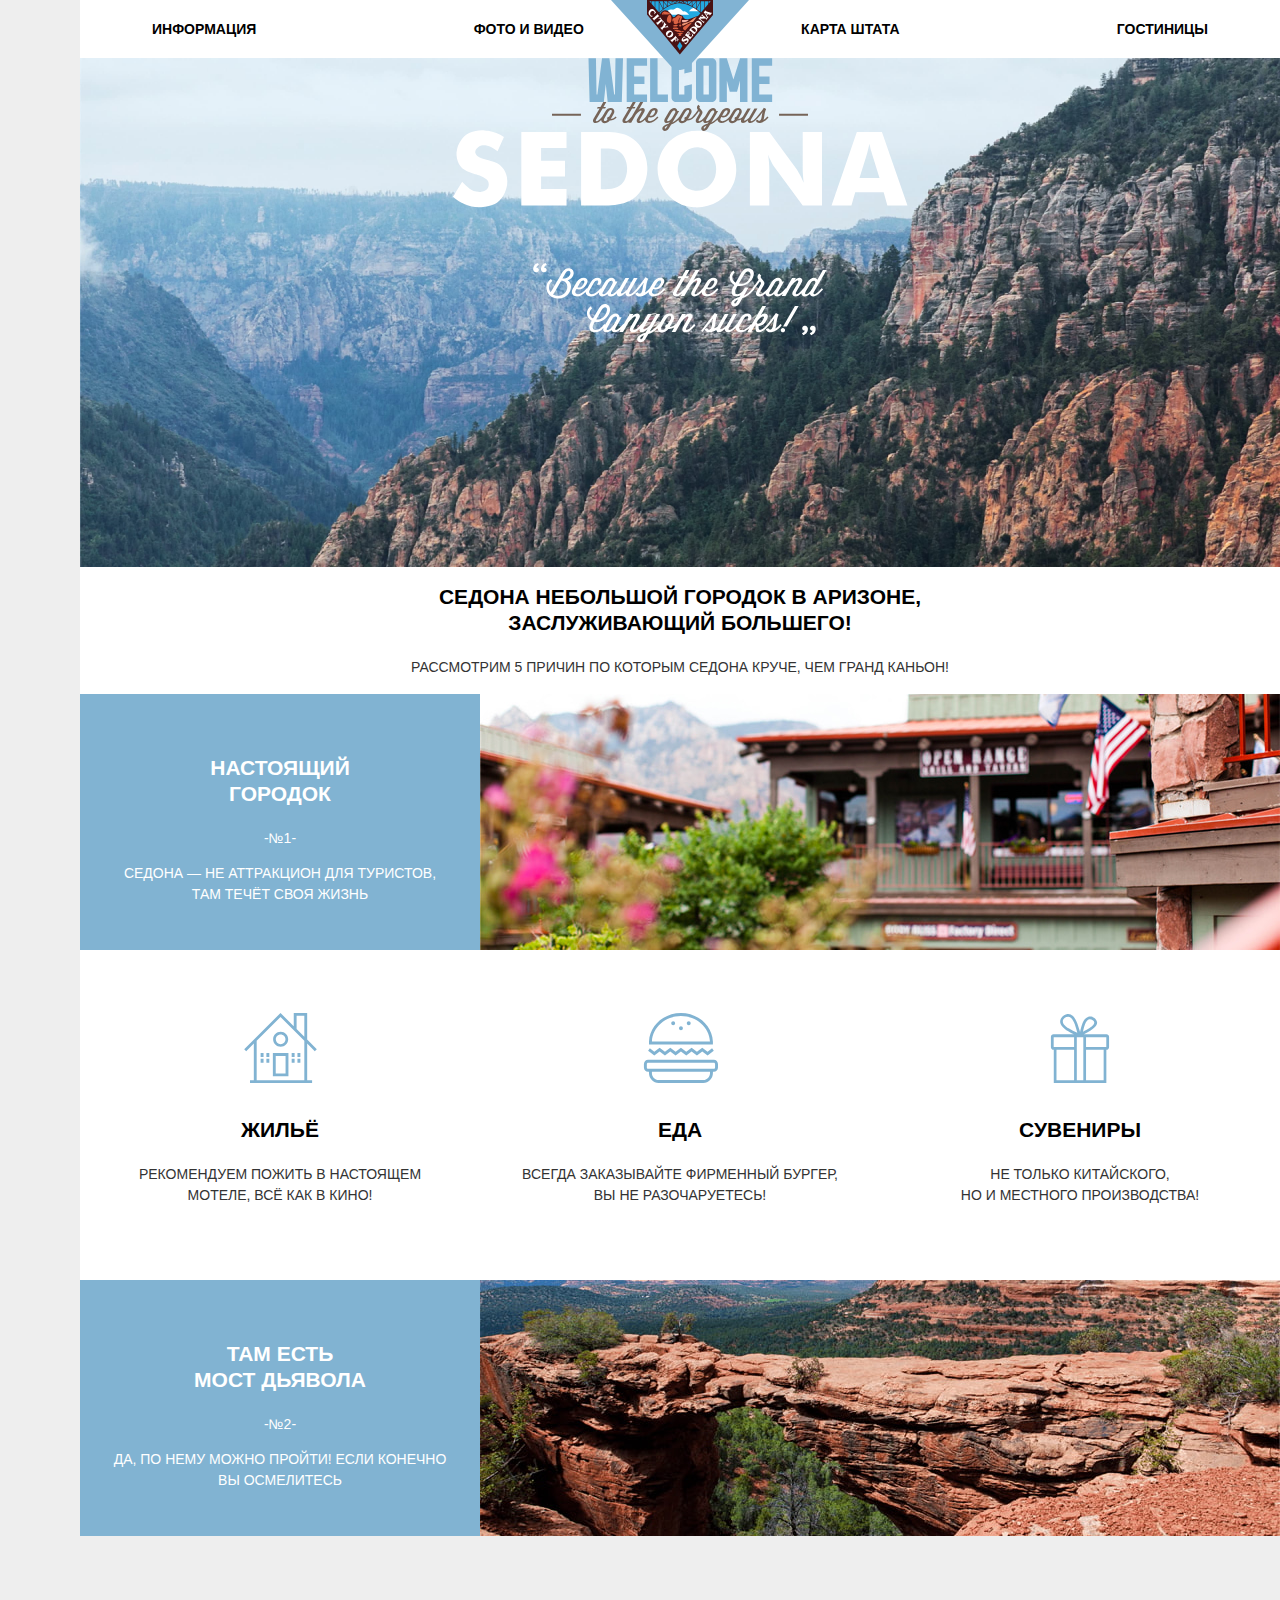
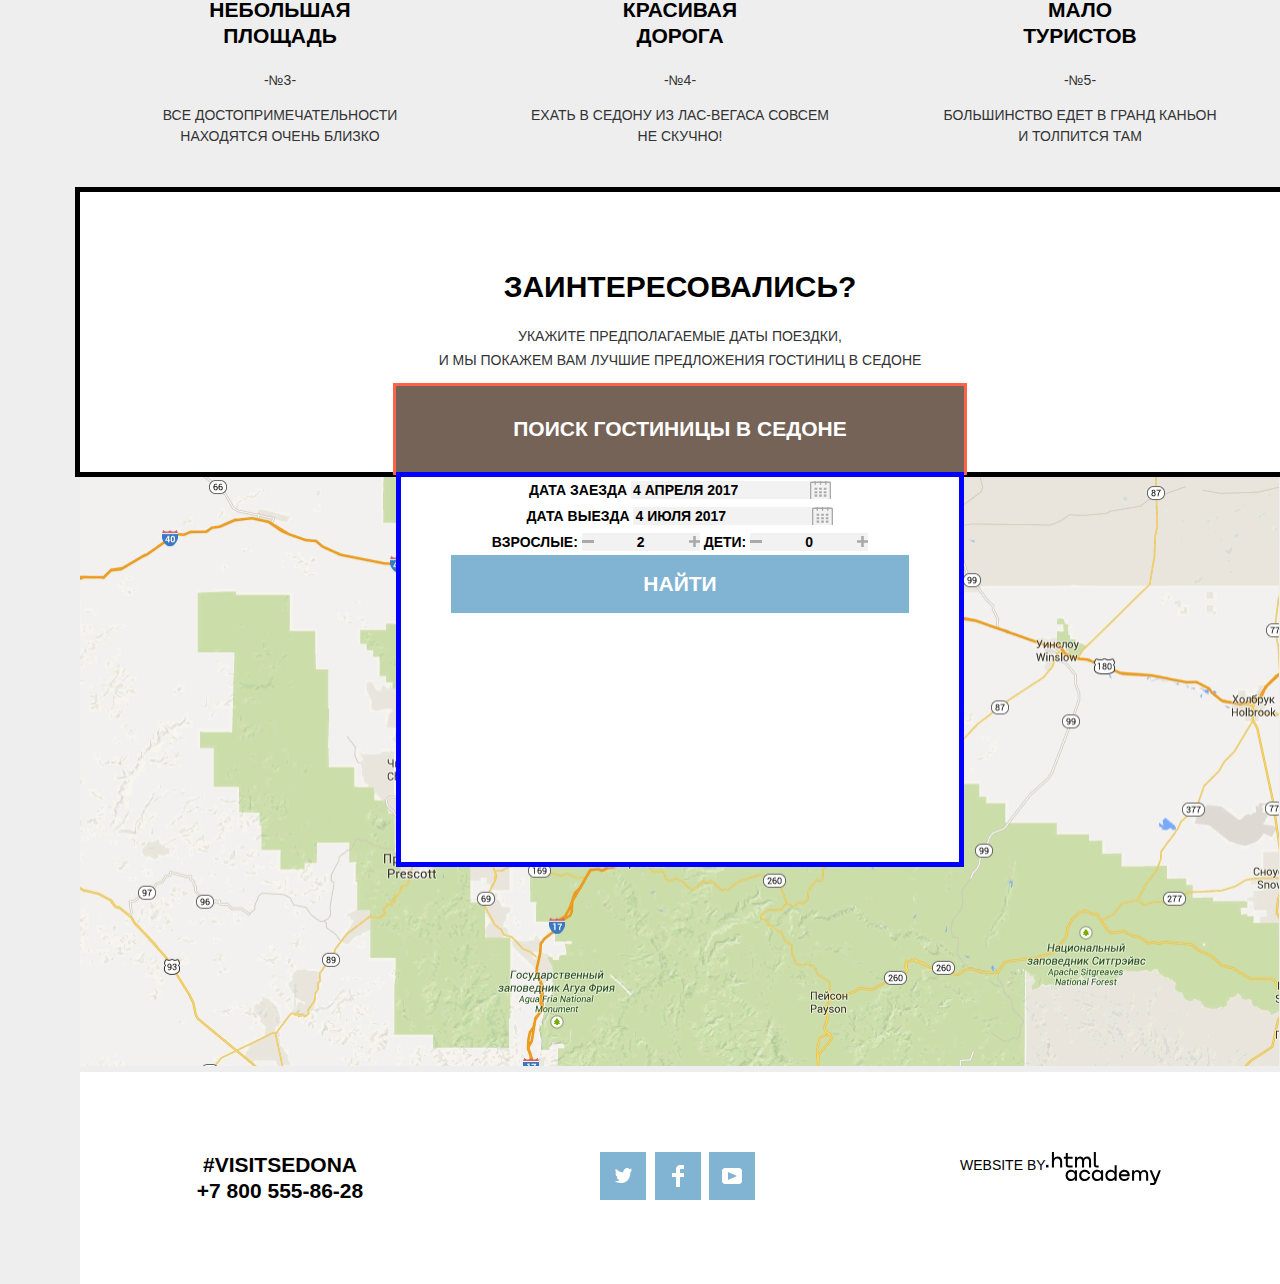
<file: index.html>
<!DOCTYPE html>
<html class="page" lang="ru">

<head>
    <meta charset="utf-8">
    <title>Седона</title>
    <link rel="icon" href="favicon.ico">
    <link rel="stylesheet" href="fonts">
    <link href="css/normalize.css" rel="stylesheet">
    <link href="css/style.css" rel="stylesheet">
</head>

<body class="page_body">
    <div class="wrapper">
        <header class="main_header">
            <nav class="main_navigation">
                <a class="main_header_logo" href="index.html">
                    <img src="img/logo.svg" width="138" height="70" alt="Логотип города Седона"></a>
                <ul class="site_navigation">
                    <li><a class="link link_menu" href="blank.html">Информация</a></li>
                    <li><a class="link link_menu" href="blank.html">Фото и видео</a></li>
                    <li><a class="link link_menu" href="#mapOfState">Карта штата</a></li>
                    <li><a class="link link_menu" href="catalog.html">Гостиницы</a></li>
                </ul>
            </nav>
        </header>

        <main>

            <section class="wrapper_block main_block">
                <div class="welcome"><img src="img/index/welcome.svg" width="188" height="45" alt="welcome"></div>
                <div class="to_the"><img src="img/index/to_the.svg" width="256" height="29" alt="to the gorgeous"></div>
                <div class="sedona"><img src="img/index/sedona.svg" width="457" height="213" alt="sedona"></div>
            </section>
            <div class="wrapper_lead">
                <section class="lead">
                    <h1 class="visually_hidden">Добро пожаловать в Седону</h1>
                    <h2 class="headline">Седона небольшой городок в Аризоне,<br> заслуживающий большего!</h2>
                    <p class="text_lead">рассмотрим 5 причин по которым седона круче, чем гранд каньон!</p>
                </section>
            </div>

            <div class="wrapper_features">
                <ul class="features_list">
                    <li class="features_wide reason_1">
                        <h3 class="headline">Настоящий<br>городок</h3>
                        <p class="text_wide">-№1-</p>
                        <p>Седона — не аттракцион для туристов,<br>там течёт своя жизнь</p>
                    </li>

                    <li class="reason_1_a">
                        <img src="img/index/reason1.jpg" width="800" height="256" alt="Вид на террасу дома и горы">
                    </li>

                    <li class="features_item">
                        <div class="item_icons"><img class="icons_feautures" src="img/index/icons/house.svg" width="75" height="72" alt="иконка домика"></div>
                        <h3 class="headline">Жильё</h3>
                        <p class="text_item">Рекомендуем пожить в настоящем<br>мотеле, всё как в кино!</p>
                    </li>
                    <li class="features_item">
                        <div class="item_icons"><img class="icons_feautures" src="img/index/icons/food.svg" width="75" height="70" alt="иконка бургера"></div>
                        <h3 class="headline">Еда</h3>
                        <p class="text_item">Всегда заказывайте фирменный бургер,<br>вы не разочаруетесь!</p>
                    </li>
                    <li class="features_item">
                        <div class="item_icons"><img class="icons_feautures" src="img/index/icons/souvenirs.svg" width="64" height="77" alt="иконка подарка"></div>
                        <h3 class="headline">Сувениры</h3>
                        <p class="text_item">Не только китайского,<br>но и местного производства!</p>
                    </li>

                    <li class="features_wide reason_2">
                        <h3 class="headline">Там есть<br>мост дьявола</h3>
                        <p class="text_wide">-№2-</p>
                        <p class="text_wide">Да, по нему можно пройти! Если конечно<br>вы осмелитесь</p>
                    </li>
                    <li class="reason_2_a">
                        <img src="img/index/reason2.jpg" width="800" height="256" alt="Скалистый пейзаж ">
                    </li>

                    <li class="features">
                        <h3 class="headline">Небольшая<br>площадь</h3>
                        <p class="text_item">-№3-</p>
                        <p class="text_item">все достопримечательности<br>находятся очень близко</p>
                    </li>
                    <li class="features">
                        <h3 class="headline">Красивая<br>дорога</h3>
                        <p class="text_item">-№4-</p>
                        <p class="text_item">ехать в седону из лас-вегаса совсем<br>не скучно!</p>
                    </li>
                    <li class="features">
                        <h3 class="headline">Мало<br>туристов</h3>
                        <p class="text_item">-№5-</p>
                        <p class="text_item">большинство едет в гранд каньон<br>и толпится там</p>
                    </li>
                </ul>
            </div>

            <section class="wrapper_searching searching">
                <div class="form_close">
                    <h2 class="searching_headline">Заинтересовались?</h2>
                    <p class="text_info">
                        Укажите предполагаемые даты поездки,<br> и мы покажем вам лучшие предложения гостиниц в седоне
                    </p>
                    <button class="button button_search" type="button">поиск гостиницы в седоне</button>

                    <form class="searching_form" action="https://echo.htmlacademy.ru" method="post">
                        <fieldset class="form_find">

                            <div class="searching_date field_item1">
                                <label for="entry_date">Дата заезда</label>
                                <input class="field input icon_calendar" type="text" name="date" id="entry_date" value="4 АПРЕЛЯ 2017">
                            </div>

                            <div class="searching_date field_item2">
                                <label for="departure_date">Дата выезда</label>
                                <input class="field icon_calendar" type="text" name="date" value="4 ИЮЛЯ 2017" id="departure_date">
                            </div>

                            <div class="searching_number field_item3">
                                <label for="adults">Взрослые:</label>
                                <input class="field plus_minus" type="text" id="adults" name="adults" value="2">
                            </div>

                            <div class="searching_number field_item4">
                                <label for="children">Дети:</label>
                                <input class="field plus_minus" type="text" id="children" name="children" value="0">
                            </div>

                            <div class="field_item5">
                                <button class="button button_find" type="submit">найти</button>
                            </div>
                        </fieldset>

                    </form>
                </div>
            </section>


            <div class="wrapper_map">
                <section id="mapOfState">
                    <img src="img/index/map.png " width="1199" height="594" alt="Карта штата ">
                </section>
            </div>
        </main>


        <footer class="main_footer">


            <div class="footer_contacts">
                <h2 class="visually_hidden">Контакты</h2>
                <a class="link contacts" href="#">#VisitSedona</a><br>
                <a class="link contacts" href="tel:+78005558628">+7 800 555-86-28</a>
            </div>

            <div class="footer_social">

                <ul class="footer_social">
                    <li>
                        <a class="social_button " href="#"><img src="img/iconsSocial/twitter.svg" alt="twitter "></a>
                    </li>
                    <li>
                        <a class="social_button " href="#"><img src="img/iconsSocial/fb-icon.svg" alt="facebook "></a>
                    </li>
                    <li>
                        <a class="social_button " href="#"><img src="img/iconsSocial/youtube.svg" alt="youtube "></a>
                    </li>
                </ul>
            </div>
            <div class="copyright">
                <p class="footer_copyright">WEBSITE BY
                    <a href="https://htmlacademy.ru"><img src="img/logo_htmlacademy.svg" alt="Логотип html академии"></a>
                </p>
            </div>
        </footer>
    </div>
</body>

</html>
</file>
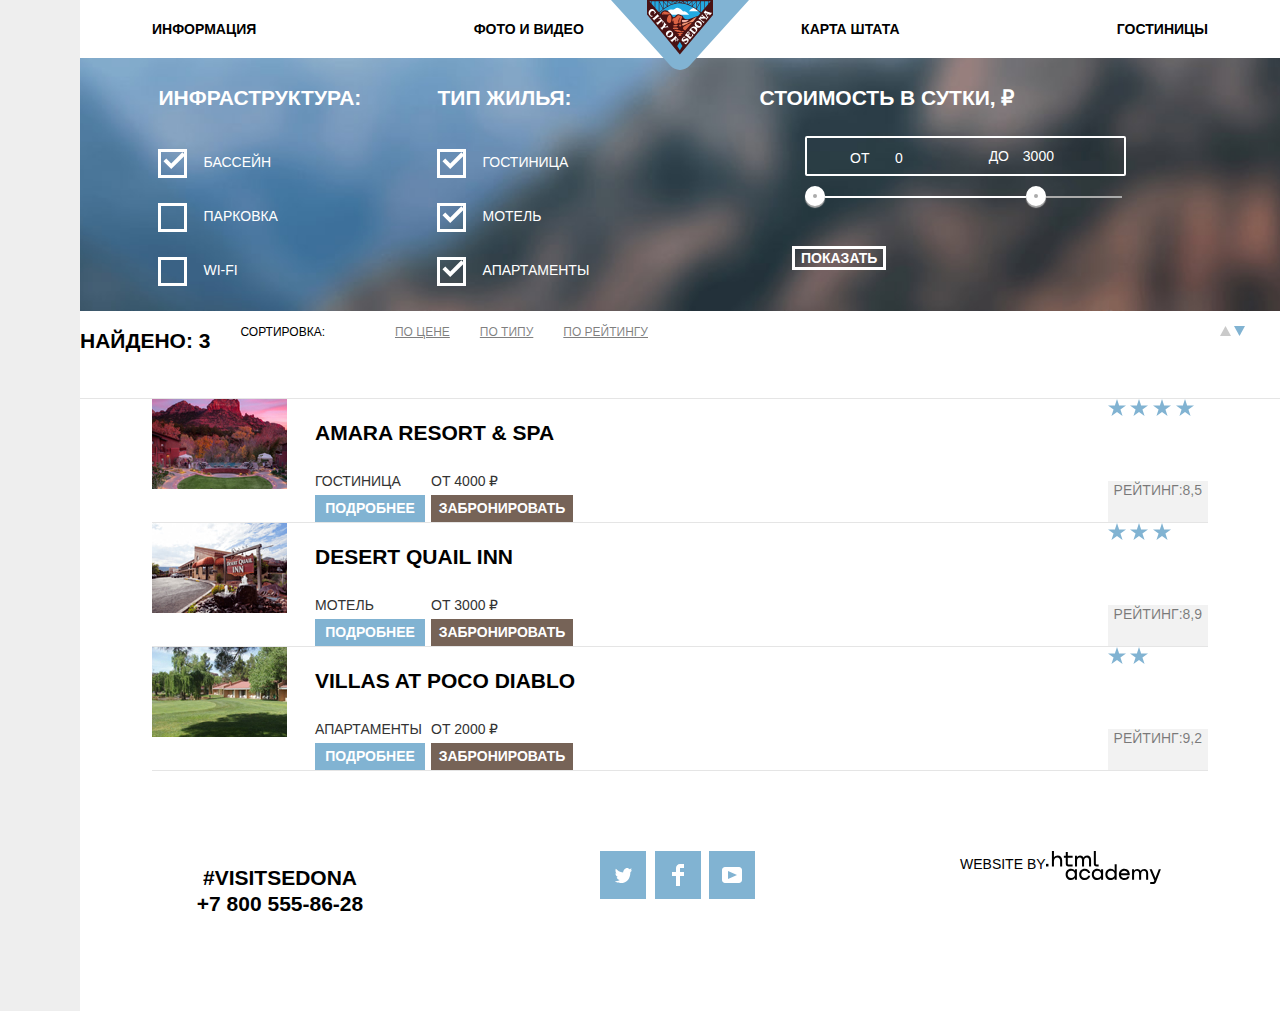
<file: catalog.html>
<!DOCTYPE html>
<html lang="ru">

<head>
    <meta charset="utf-8">
    <title>Седона - гостиницы</title>

    <link rel="stylesheet" href="fonts">
    <link href="css/normalize.css" rel="stylesheet">
    <link href="css/style.css" rel="stylesheet">
</head>

<body class="page_body page_inner">
    <div class="wrapper">
        <header class="main_header">
            <nav class="main_navigation">
                <a class="main_header_logo" href="index.html">
                    <img src="img/logo.svg" width="138" height="70" alt="Логотип города Седона"></a>
                <ul class="site_navigation">
                    <li><a class="link link_menu" href="blank.html">Информация</a></li>
                    <li><a class="link link_menu" href="blank.html">Фото и видео</a></li>
                    <li><a class="link link_menu" href="#mapOfState">Карта штата</a></li>
                    <li><a class="link link_menu" href="catalog.html">Гостиницы</a></li>
                </ul>
            </nav>
        </header>

        <main class=page_catalog>

            <div class="inner_block">
                <h2 class="visually_hidden">Выбор жилья</h2>
                <div class="filter_form">
                    <form class="filter_form" action="https://echo.htmlacademy.ru" method="post">
                        <fieldset class="filter_include filter">
                            <legend class="headline">Инфраструктура:</legend>
                            <div class="filter_option">
                                <input class="visually_hidden filter_input_checkbox checkbox_on" type="checkbox" name="swimpool" id="swimpool" checked>
                                <label for="swimpool">Бассейн</label>
                            </div>
                            <div class="filter_option">
                                <input class="visually_hidden filter_input_checkbox checkbox_off" type="checkbox" name="parking" id="parking">
                                <label for="parking">Парковка</label>
                            </div>
                            <div class="filter_option">
                                <input class="visually_hidden filter_input_checkbox checkbox_off" type="checkbox" name="wi-fi" id="wi-fi">
                                <label for="wi-fi">wi-fi</label>
                            </div>
                        </fieldset>

                        <fieldset class="filter_description filter">
                            <legend class="headline">Тип жилья:</legend>
                            <div class="filter_option">
                                <input class="visually_hidden filter_input_checkbox checkbox_on" type="checkbox" name="hotel " id="hotel" checked>
                                <label for="hotel">Гостиница</label>
                            </div>
                            <div class="filter_option">
                                <input class="visually_hidden filter_input_checkbox checkbox_on" type="checkbox" name="motel" id="motel" checked>
                                <label for="motel">Мотель</label>
                            </div>
                            <div class="filter_option">
                                <input class="visually_hidden filter_input_checkbox checkbox_on" type="checkbox" name="apartments" id="apartments" checked>
                                <label for="apartments">Апартаменты</label>
                            </div>
                        </fieldset>
                    </form>

                    <form class="filter_price" method="get" action="https://echo.htmlacademy.ru">
                        <fieldset class="filter_Item filter">
                            <legend class="headline day_price">Стоимость в сутки, ₽</legend>
                            <div class=range_filter>
                                <!-- knopki -->
                                <div class="price_controls">
                                    <label class="min_price">
                                        от <input type="number" name="min-price" id="min-price" min="0" max="3000" step="1" value="0">
                                        </label>
                                    <label class="max_price">
                                        до <input type="number" name="max-price" id="max-price" min="0" max="3000" step="3000" value="3000">
                                        </label>
                                </div>
                                <div class="range_controls">
                                    <div class="scale">
                                        <div class="bar"></div>
                                    </div>
                                    <div class="toggle toggle_min"></div>
                                    <div class="toggle toggle_max"></div>
                                </div>

                            </div>
                        </fieldset>

                        <button class="button button_show" type="submit">Показать</button>
                    </form>
                </div>
            </div>

            <section class="sort">
                <div class="sort_wrapper">
                    <h2 class="sort_headline find">Найдено: 3</h2>
                    <p class="sort_filter_text">Сортировка:</p>
                    <ul class="sort_filter">
                        <li class="sort_price">
                            <a class="sort_link" href="#">По цене</a>
                        </li>
                        <li class="sort_type">
                            <a class="sort_link" href="#">По типу</a>
                        </li>
                        <li class="sort_rang">
                            <a class="sort_link" href="#">По рейтингу</a>
                        </li>
                        <li class="arrow">
                            <a href="#" class="arrow_up"><img src="img/catalog/icons/iconUp.svg " alt="стрелка вверх "></a>
                            <a href="#" class="arrow_down"><img src="img/catalog/icons/iconDown.svg " alt="стрелка вниз "></a>
                        </li>
                    </ul>
                </div>
            </section>

            <section class="list">
                <!-- <h2>Список жилья</h2> -->

                <article class="list_of_houses">
                    <img class="picture_1" src="img/catalog/spa.jpg" width="135" height="90" alt="спа на фоне гор">


                    <a class="list_link name_hotel" href=" ">
                        <h3 class="list_link">Amara Resort & Spa</h3>
                    </a>

                    <div class="type_house">
                        <p class="text_list item_1">Гостиница</p>
                        <p class="text_list price_1">От 4000 ₽</p>
                        <a class="button_inner button_details" href="blank.html">Подробнее</a>
                        <button class="button_inner button_reserv" type="button">Забронировать</button>
                    </div>

                    <div class="rating_stars">
                        <div class="stars">
                            <img class="star" src="img/catalog/icons/star.svg" alt="star">
                            <img class="star" src="img/catalog/icons/star.svg" alt="star">
                            <img class="star" src="img/catalog/icons/star.svg" alt="star">
                            <img class="star" src="img/catalog/icons/star.svg" alt="star">
                        </div>
                        <div class="button_rating">
                            <button class="button_rating" type="button">Рейтинг:8,5</button>
                        </div>
                    </div>
                </article>


                <article class="list_of_houses">
                    <img class="picture_1" src="img/catalog/desert.jpg" width="135" height="90" alt="фото придорожной гостиница">


                    <a class="list_link name_hotel" href=" ">
                        <h3 class="sort_headline">Desert Quail Inn</h3>
                    </a>

                    <div class="type_house">
                        <p class="text_list item_1 ">Мотель</p>
                        <p class="text_list price_1">От 3000 ₽</p>
                        <a class="button_inner button_details" href="blank.html">Подробнее</a>
                        <button class="button_inner button_reserv" type="button">Забронировать</button>
                    </div>

                    <div class="rating_stars">
                        <div class="stars">
                            <img src="img/catalog/icons/star.svg " alt="star ">
                            <img src="img/catalog/icons/star.svg " alt="star ">
                            <img src="img/catalog/icons/star.svg " alt="star ">
                        </div>
                        <div class="button_rating">
                            <button class="button_rating" type="button">Рейтинг:8,9</button>
                        </div>
                    </div>
                </article>

                <article class="list_of_houses">
                    <img class="picture_1" src="img/catalog/villas.jpg" width="135" height="90" alt="фото виллы среди деревьев в поле">

                    <a class="list_link name_hotel" href=" ">
                        <h3 class="sort_headline">Villas At Poco Diablo</h3>
                    </a>

                    <div class="type_house">
                        <p class="text_list item_1">Апартаменты</p>
                        <p class="text_list price_1">От 2000 ₽</p>
                        <a class="button_inner button_details" href="blank.html">Подробнее</a>
                        <button class="button_inner button_reserv" type="button">Забронировать</button>
                    </div>


                    <div class="rating_stars">
                        <div class="stars">
                            <img src="img/catalog/icons/star.svg " alt="star ">
                            <img src="img/catalog/icons/star.svg " alt="star ">
                        </div>
                        <div class="button_rating">
                            <button class="button_rating" type="button">Рейтинг:9,2</button>
                        </div>
                    </div>
                </article>

            </section>
        </main>

        <footer class="main_footer">
            <section class="footer_contacts">
                <h2 class="visually_hidden">Контакты</h2>
                <p><a class="link contacts" href="#">#VisitSedona</a><br>
                    <a class="link contacts" href="tel:+78005558628">+7 800 555-86-28</a>
                </p>
            </section>
            <section class="footer_social">
                <h2 class="visually_hidden">СоцСети</h2>
                <ul>
                    <li>
                        <a class="social_button" href="#"><img src="img/iconsSocial/twitter.svg" alt="twitter"></a>
                    </li>
                    <li>
                        <a class="social_button" href="#"><img src="img/iconsSocial/fb-icon.svg" alt="facebook"></a>
                    </li>
                    <li>
                        <a class="social_button" href="#"><img src="img/iconsSocial/youtube.svg" alt="youtube"></a>
                    </li>
                </ul>
            </section>
            <p class="footer_copyright">WEBSITE BY
                <a href="https://htmlacademy.ru"><img src="img/logo_htmlacademy.svg" alt="Логотип html академии"></a>
            </p>
        </footer>
    </div>
</body>

</html>
</file>
<file: css/style.css>
:root {
    --black: #000000;
    /*текст эйч*/
    --semi-black: rgba(0, 0, 0, 0.5);
    --white: #ffffff;
    /*фон, текст */
    --light-blue: #81b3d2;
    /*фон, кнопка найти-подробнее, стрелка нажатие*/
    --blue: #669ec0;
    /*наведение*/
    --dark-blue: #5496bd;
    /*нажатие*/
    --basic-grey: #eeeeee;
    --grey-1: #766357;
    /*кнопка заинтересовались-забронировать, кнопка рейтинг, "покой"*/
    --grey-dark-1: #604e43;
    /*agentнажатие*/
    --dark-grey: #333333;
    /*текст р и номера*/
    --grey-light-1: #eeeeee;
    /*фон 2го блока причин*/
    --grey-light-2: #f2f2f2;
    /*фон полей формы*/
    --grey-light-3: #cacaca;
    /*стрелка покой*/
    --grey: 0, 0, 0, 0.25;
    /*надписи покой*/
    --brown: #503e33;
    --grey-basic: #e5e5e5;
    --checkbox: #6a6a6a;
    --toggle: #ababab;
}

.page_body {
    width: 1280px;
    padding-left: 40px;
    padding-right: 40px;
    font-family: "PTSans", Arial, sans-serif;
    font-size: 14px;
    line-height: 21px;
    font-weight: 400;
    color: var(--black);
    text-transform: uppercase;
    background-color: var(--basic-grey);
    /* grids */
    min-height: 100%;
    display: grid;
    grid-template-rows: min-content 1fr min-content;
    align-content: start;
}

.visually_hidden {
    position: absolute;
    width: 1px;
    height: 1px;
    margin: -1px;
    border: 0;
    padding: 0;
    white-space: nowrap;
    clip-path: inset(100%);
    clip: rect(0 0 0 0);
    overflow: hidden;
}

.page_body .headline {
    font-size: 21px;
    line-height: 26px;
    font-weight: 700;
}

.page_inner {
    display: grid;
}

.link {
    text-decoration: none;
    color: var(--black);
    font-weight: 700;
    grid-column: 1/4;
}

.contacts {
    font-size: 21px;
    line-height: 26px;
}


/* img {
    max-width: 100%;
    height: auto;
    /* display: block; 
} */

.wrapper {
    width: 1200px;
    margin: 0;
    padding: 0 40px;
    margin: 0 auto;
}


/***************************************** background image ****************************/

.wrapper_lead {
    display: grid;
}

.main_block {
    width: auto;
    height: 509px;
    background: var(--grey-light-3) url("../img/index/background.jpg") no-repeat;
    background-position: center;
    background-size: cover;
}

.welcome {
    width: 188px;
    height: 44px;
    margin: auto;
    /* outline: 5px solid red; */
}

.to_the {
    width: 256px;
    height: 28px;
    margin: auto;
    /* outline: 5px solid red; */
}

.sedona {
    width: 456px;
    height: 213px;
    margin: auto;
    /* outline: 5px solid red; */
}


/************************************ main navigation *******************************/

.main_header {
    margin-bottom: 70px;
    /* outline: 5px solid rgba(0, 255, 0, 0.7); */
    margin-bottom: 0;
}

.main_navigation {
    line-height: 26px;
    color: var(--main-black);
    background-color: var(--white);
    font-weight: 700;
    display: grid;
    grid-template-columns: 1fr min-content;
    margin: 0;
    position: relative;
}

.main_header_logo {
    width: 138px;
    height: 70px;
    order: 1;
    position: absolute;
    z-index: 1;
    left: 50%;
    top: 0;
    transform: translateX(-50%);
}

.site_navigation {
    display: flex;
    justify-content: space-between;
    align-items: center;
    margin: 0;
    padding: 0 72px;
    list-style: none;
    min-height: 58px;
    /* outline: 5px solid rgba(0, 255, 255, 0.3);
    outline-offset: -5px; */
}

.site_navigation-current a:not([href]) {
    background-color: var(--black);
}

.link_menu {
    display: flex;
    align-items: center;
    text-align: left;
}

.link:hover {
    color: var(--light-blue);
}

.link:active {
    color: var(--grey-light-3);
}

.link:focus {
    color: var(--grey-1);
}

.lead {
    text-align: center;
    line-height: 26px;
    background-color: var(--white);
}

.text_lead {
    color: var(--dark-grey);
    line-height: 26px;
}


/********************************features**************************/

.wrapper_features {
    /* outline: 5px solid black; */
}

.features_list {
    display: grid;
    grid-template-columns: repeat(3, 400px);
    grid-template-rows: 256px 330px 256px 256px;
    list-style: none;
    margin: 0;
    padding: 0;
}


/*li*/

.features_wide {
    background-color: var(--light-blue);
    color: var(--white);
    text-align: center;
}

.features_wide h3 {
    margin-top: 61px;
}

.features {
    margin-top: 40px;
}

.reason_1 {
    /* outline: 5px solid red;
    outline-offset: -5px; */
    grid-column: 1/2;
}

.reason_1_a {
    /* outline: 5px solid green;
    outline-offset: -5px; */
    grid-column: 2/4;
}

.text_wide {
    color: var(--white);
}

.features_item {
    text-align: center;
    background-color: var(--white);
    /* outline: 5px solid blue;
    outline-offset: -5px; */
}

.icons_feautures {
    height: 70px;
    padding-top: 63px;
}

.features_item h3 {
    margin-top: 28px;
}

.features_item p {
    /*why? no ne dlya suvenirov*/
    /* margin-left: 73px;
    margin-right: 73px;
    margin-bottom: 87px; */
}

.text_item {
    color: var(--dark-grey);
}


/*************************************Wide*************************/

.reason_2 {
    grid-column: 1/2;
}

.reason_2_a {
    grid-column: 2/4;
}


/*li*/

.features {
    /* outline: 5px solid red;
    outline-offset: -5px; */
    text-align: center;
}


/******************************************************** searching_form *****************************/

.wrapper_searching {
    outline: 5px solid black;
    display: grid;
}

.form_close {
    margin-top: 58px;
    justify-self: center;
}

.text_info {
    line-height: 24px;
    color: var(--dark-grey);
}

.searching {
    background-color: var(--white);
    text-align: center;
}

.searching_headline {
    font-size: 30px;
    line-height: 24px;
}

.button {
    text-align: center;
    vertical-align: middle;
    text-transform: uppercase;
    color: var(--white);
    font-weight: 700;
    border: none;
}

.button_search {
    position: relative;
    outline: solid tomato;
    background-color: var(--grey-1);
    width: 568px;
    height: 86px;
    font-size: 21px;
    line-height: 26px;
}

.button_search:hover {
    background-color: var(--grey-dark-1);
}

.button_search:active {
    background-color: var(--grey-dark-2);
}

.form_find {
    border: none;
}

.searching_form {
    /* width: 458px;
    height: 258px; */
    position: absolute;
    line-height: 26px;
    font-weight: 700;
    width: 568px;
    height: 395px;
    /* justify-self: center; */
    outline: 5px solid blue;
    outline-offset: -5px;
    z-index: 1;
    background-color: var(--white);
}

.searching_date {
    text-transform: uppercase;
    margin: auto;
}

.searching_number {
    font-weight: 700;
    width: 114px;
    height: 38px;
    margin: auto;
    display: inline;
}

.field {
    background-color: var(--grey-light-2);
    font-weight: 700;
    border: none;
}

.plus_minus {
    text-align: center;
    width: 114px;
    margin: auto;
    border: none;
    background: url("../img/plus.svg") no-repeat right, url("../img/minus.svg") no-repeat left;
    background-color: var(--grey-light-2);
}

.icon_calendar {
    background: url("../img/calendar.svg") no-repeat right;
    background-color: var(--grey-light-2);
}

.field:hover {
    background-color: #ebebeb;
}

.field:focus {
    background-color: var(--white);
    border: 2px solid #e5e5e5;
}

.button_find {
    background-color: var(--light-blue);
    width: 458px;
    height: 58px;
    font-size: 21px;
    line-height: 26px;
}

.button_find:hover {
    background-color: var(--blue);
}

.button_find:active {
    background-color: var(--dark-blue);
}


/******************************************** map **************************/

.wrapper_map {
    /* outline: 5px solid black; */
}


/******************************************* footer ***************************/

.main_footer {
    color: var(--black);
    background-color: var(--white);
    /* outline: 5px solid black;
    outline-offset: -5px; */
    display: grid;
    grid-template-columns: repeat(3, 400px);
    /* width: 1200px;
                            margin: 0, auto;
                             padding: 0 40px; */
}

.footer_contacts {
    text-align: center;
    margin: 80px;
}

.footer_social {
    text-align: center;
}

.footer_social ul {
    list-style: none;
    display: flex;
    flex-wrap: wrap;
    width: 155px;
    margin: 80px;
    justify-content: space-between;
}

.social_button {
    display: flex;
    align-items: center;
    justify-content: center;
    width: 46px;
    height: 48px;
    background-color: var(--light-blue);
}

.social_button:hover {
    background-color: var(--blue);
}

.social_button:active {
    background-color: var(--dark-blue);
}

.footer_copyright {
    display: flex;
    margin: 80px;
    line-height: 26px;
    text-align: right;
}

.footer_copyright:hover {
    color: var(--light-blue);
}

.footer_copyright:active {
    color: var(--dark-blue);
}


/******************************************************catalog************************************/

.inner_block {
    width: 1200px;
    height: auto;
    background: var(--grey-light-3) url("../img/catalog/background.jpg") no-repeat;
    background-position: center;
    background-size: cover;
    color: var(--white);
    background-color: var(--white);
    min-height: 100%;
    /* display: grid;
    align-content: start; */
}

.filter_form {
    min-height: 100%;
    height: 217px;
    display: grid;
    grid-template-columns: 320px 320px auto;
    padding-bottom: 36px;
}


/* all fieldsets*/

.filter {
    border: none;
    margin-top: 27px;
}


/*fieldset 1*/

.filter_include {
    width: 252px;
    /*why?*/
    margin-left: 113px;
}

.filter_option label {
    position: relative;
    display: block;
    cursor: pointer;
    user-select: none;
    margin-bottom: 33px;
}


/*sostoyanie bez checkbox*/

.filter_input_checkbox+label::before,
.filter_input_checkbox+label:hover::before {
    content: "";
    position: absolute;
    left: -46px;
    top: -3px;
    width: 23px;
    height: 23px;
    border: solid var(--white)
}


/*posle dobavleniya checkbox*/

.filter_input_checkbox:checked+label::after,
.filter_input_checkbox:checked+label:hover:after {
    content: "";
    position: absolute;
    top: -3;
    left: -41px;
    width: 23px;
    height: 23px;
    background-image: url("../img/catalog/icons/checkbox-on.svg");
    background-repeat: no-repeat;
    background-position: 0 0;
}

.filter_input_checkbox:disabled+label:hover:after {
    content: "";
    position: absolute;
    left: -46px;
    top: -3px;
    width: 23px;
    height: 23px;
    border: solid var(--checkbox);
}

.filter_input_checkbox:checked:disabled+label:hover:after {
    content: "";
    position: absolute;
    top: -3;
    left: -41px;
    width: 23px;
    height: 23px;
    background-image: url("../img/catalog/icons/checkbox-on-disabled.svg");
    background-repeat: no-repeat;
    background-position: 0 0;
}


/*fieldset 2*/

.filter_description {
    width: 252px;
    margin-left: 72px;
}

.filter_description label {
    position: relative;
    display: block;
    cursor: pointer;
    user-select: none;
    margin-bottom: 33px;
}


/*form 2*/

.filter_price {
    grid-column: 3/4;
    margin-left: 72px;
    /* outline: solid red; */
}


/*fieldset 3*/

.filter_item {}

.range_filter {
    margin-top: -15px;
    width: 317px;
    /* outline: solid blue; */
}

.range_controls {
    position: relative;
    height: 41px;
    /* background-color: #f1f1f1; */
    padding-top: 20px;
    border-radius: 5px;
}

.range_controls .scale {
    height: 2px;
    background: var(--toggle);
}

.range_controls .bar {
    width: 70%;
    height: 2px;
    background: var(--white);
}

.range_controls .toggle {
    position: absolute;
    top: 10px;
    left: 0;
    width: 4px;
    height: 4px;
    padding: 0;
    border-radius: 50%;
    box-shadow: 0 2px 1px 0 var(--toggle);
    border: 8px solid var(--white);
    background-color: var(--toggle);
    cursor: pointer;
}

.range_controls .toggle_min {
    left: 0;
}

.range_controls .toggle_max {
    left: 70%;
}

.day_price {
    margin-left: 30px;
}

.price_controls {
    display: flex;
    justify-content: space-around;
    width: 317px;
    height: 36px;
    margin-top: -16px;
    color: var(--white);
    border: 2px solid var(--white);
    border-radius: 2px;
}

.price_controls input {
    padding-top: 10px;
    padding-left: 0;
    padding-right: 0;
    text-align: center;
    color: var(--white);
    border: none;
    border-radius: 5px;
    background-color: transparent;
}

.min_price {
    margin-left: 19px;
    margin-top: 2px;
}

.max_price {
    margin-right: 20px;
}

.filter .headline {
    font-size: 16px;
    font-weight: 700;
    margin-bottom: 36px;
    /*why stoit li?*/
    margin-left: -45px;
    font-size: 21px;
    font-weight: 700;
}

.button_show {
    text-align: center;
    vertical-align: middle;
    text-transform: uppercase;
    color: var(--white);
    background-color: transparent;
    font-weight: 700;
    border: solid white;
}


/**********************************************************************/

.sort {
    min-height: 87px;
    font-size: 12px;
    line-height: 18px;
    color: var(--black);
    background-color: var(--white);
    margin-bottom: 37px;
    margin: 0 auto;
    border-bottom: 1px solid #e5e5e5;
}

.sort_wrapper {
    width: 1200px;
    height: 87px;
    display: grid;
    grid-template-columns: max-content min-content min-content;
    grid-column-gap: 30px;
    list-style: none;
}

.find {
    grid-column: 1/2;
}

.sort_filter_text {
    font-size: 12px;
    line-height: 18px;
    text-align: center;
    grid-column: 2/3;
}


/*h2*/

.sort_headline {
    font-size: 21px;
    line-height: 26px;
}


/*ul*/

.sort_filter {
    list-style: none;
    text-decoration: none;
    font-size: 12px;
    line-height: 18px;
    display: grid;
    width: 850px;
    grid-template-columns: max-content max-content max-content 1fr;
    grid-column-gap: 30px;
}

.sort_price {
    grid-column: 1/2;
}

.sort_type {
    grid-column: 2/3;
}

.sort_rang {
    grid-column: 3/4;
}

.arrow {
    text-align: right;
    grid-column: 4/5;
}


/*a*/

.sort_link {
    text-decoration: underline;
    color: var(--semi-black);
}

.sort_link:hover {
    color: var(--light-blue);
    text-decoration: underline;
}

.sort_link:active {
    color: var(--black);
    text-decoration: none;
}

.sort_link:focus {
    color: var(--light-blue);
    text-decoration: none;
}


/*************************************************** List 0f houses *******************************/

.list {
    color: var(--black);
    background-color: var(--white);
}

.list_of_houses {
    display: grid;
    grid-template-columns: 135px 1fr min-content;
    grid-template-rows: 1fr min-content;
    grid-column-gap: 28px;
    max-width: 1200px;
    list-style: none;
    text-decoration: none;
    line-height: 0;
    margin-left: 72px;
    margin-right: 72px;
    border-bottom: 1px solid #e5e5e5;
}


/**************column************/

.picture_1 {
    grid-row: 1/3;
    width: 135px;
    height: 90px;
}

.name_hotel {
    grid-column: 2/4;
    grid-row: 1/2;
}

.type_house {
    display: grid;
    grid-template-columns: min-content min-content;
    grid-template-rows: auto auto auto;
    grid-column-gap: 6px;
    grid-column: 2/4;
    grid-row: 2/3;
    width: 300px;
    /**********************flex***************/
    /* display: flex; */
    /* flex-direction: row; */
}

.button_house {
    grid-column: 2 / 3;
    grid-row: 2 / 3;
}

.button_rating {
    text-align: center;
    vertical-align: middle;
    text-transform: uppercase;
    border: none;
    background-color: var(--grey-light-2);
    color: var(--semi-black);
    font-weight: 400;
    grid-row: 3/4;
}

.rating_stars {
    display: grid;
    grid-template-columns: min-content;
    grid-template-rows: 1fr 1fr 1fr;
    grid-column: 3/4;
    grid-row: 1/3;
    /* grid-column: 3/4;
    grid-row: 1/2; */
}


/************************/

.text_list {
    color: var(--dark-grey);
}


/*a h3*/

.list_link {
    font-size: 21px;
    line-height: 26px;
    color: var(--black);
    text-decoration: none;
}

.button_inner {
    text-align: center;
    vertical-align: middle;
    text-transform: uppercase;
    color: var(--white);
    font-weight: 700;
    border: none;
}

.button_details {
    background-color: var(--light-blue);
    width: 110px;
    line-height: 27px;
    /* padding: 5px 10px; */
    text-decoration: none;
    text-align: center;
    /* grid-column: 4/5;
    grid-row: 4/5; */
}

.button_details:hover {
    background-color: var(--blue);
}

.button_details:active {
    background-color: var(--dark-blue);
}

.button_reserv {
    background-color: var(--grey-1);
    width: 142px;
    height: 27px;
    /* grid-column: 6/7;
    grid-row: 4/5; */
}

.button_reserv:hover {
    background-color: var(--grey-dark-1);
}

.button_reserv:active {
    background-color: var(--brown);
}
</file>
